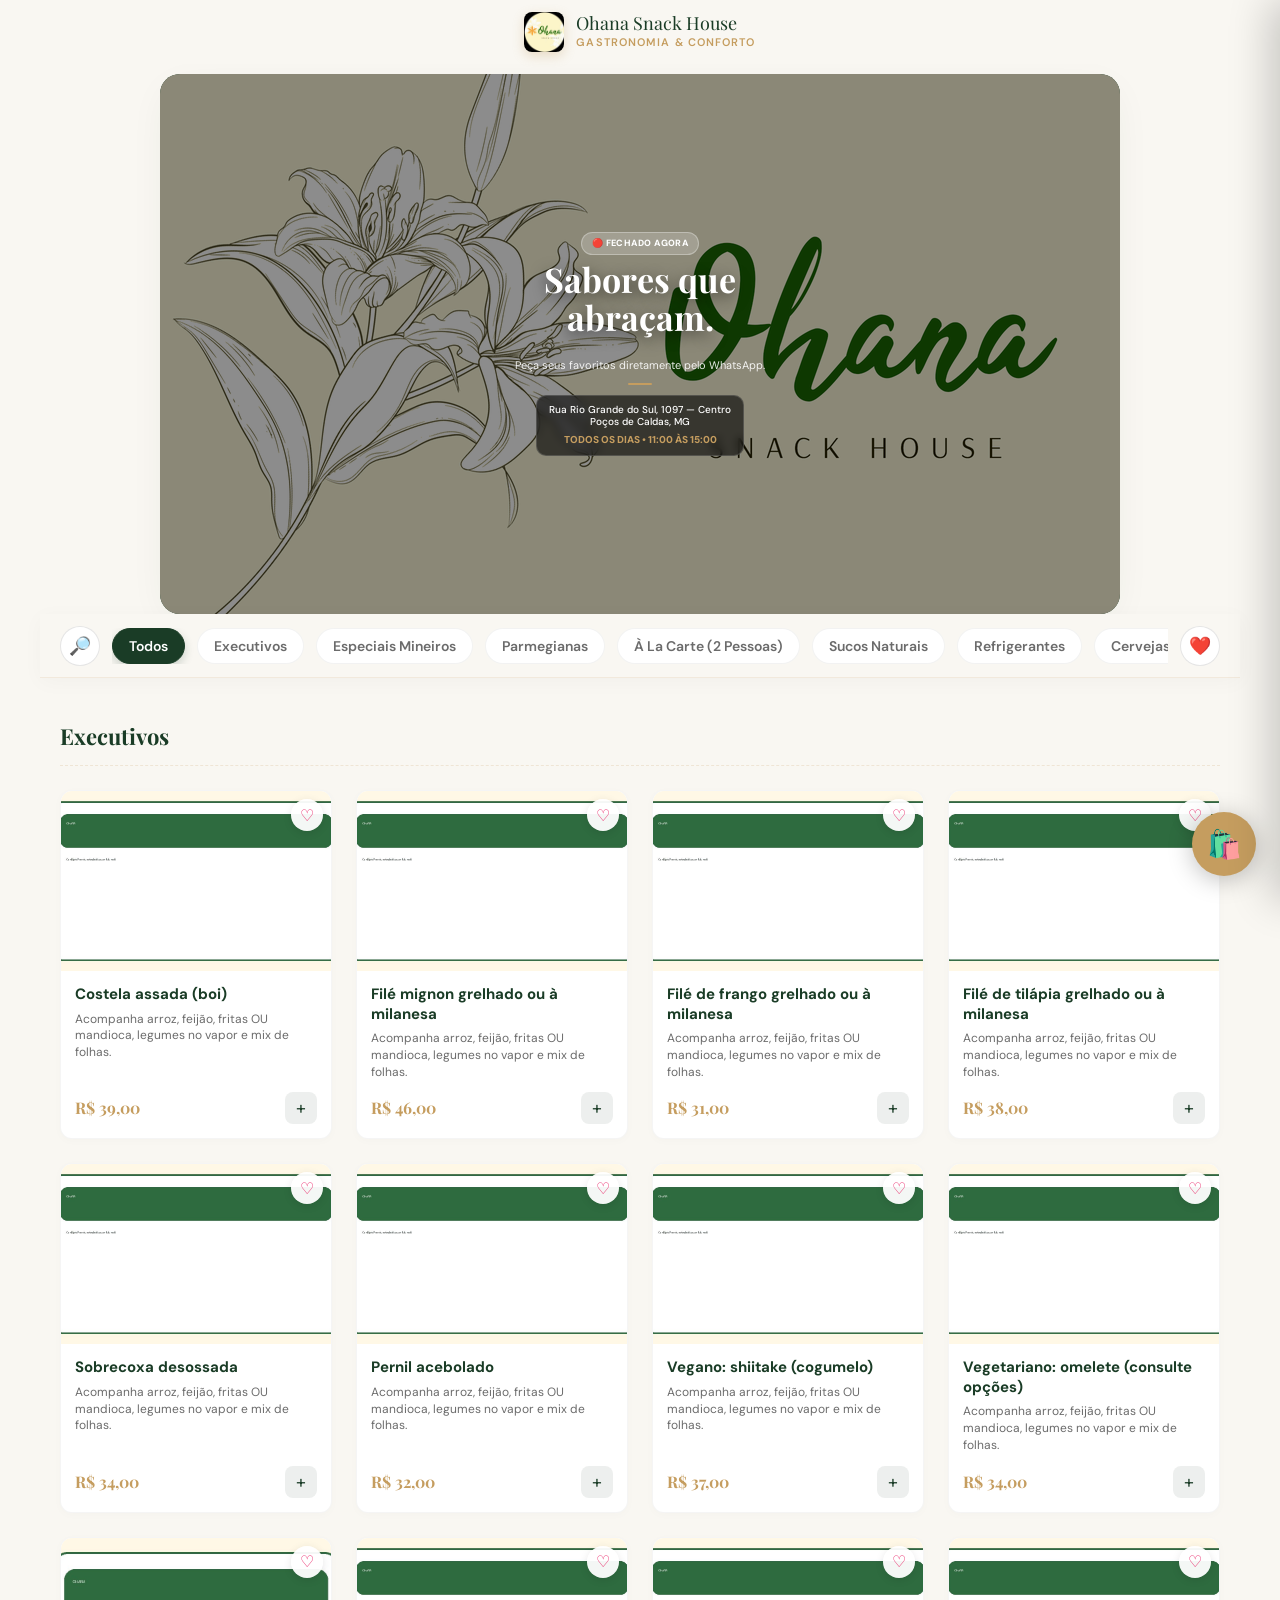
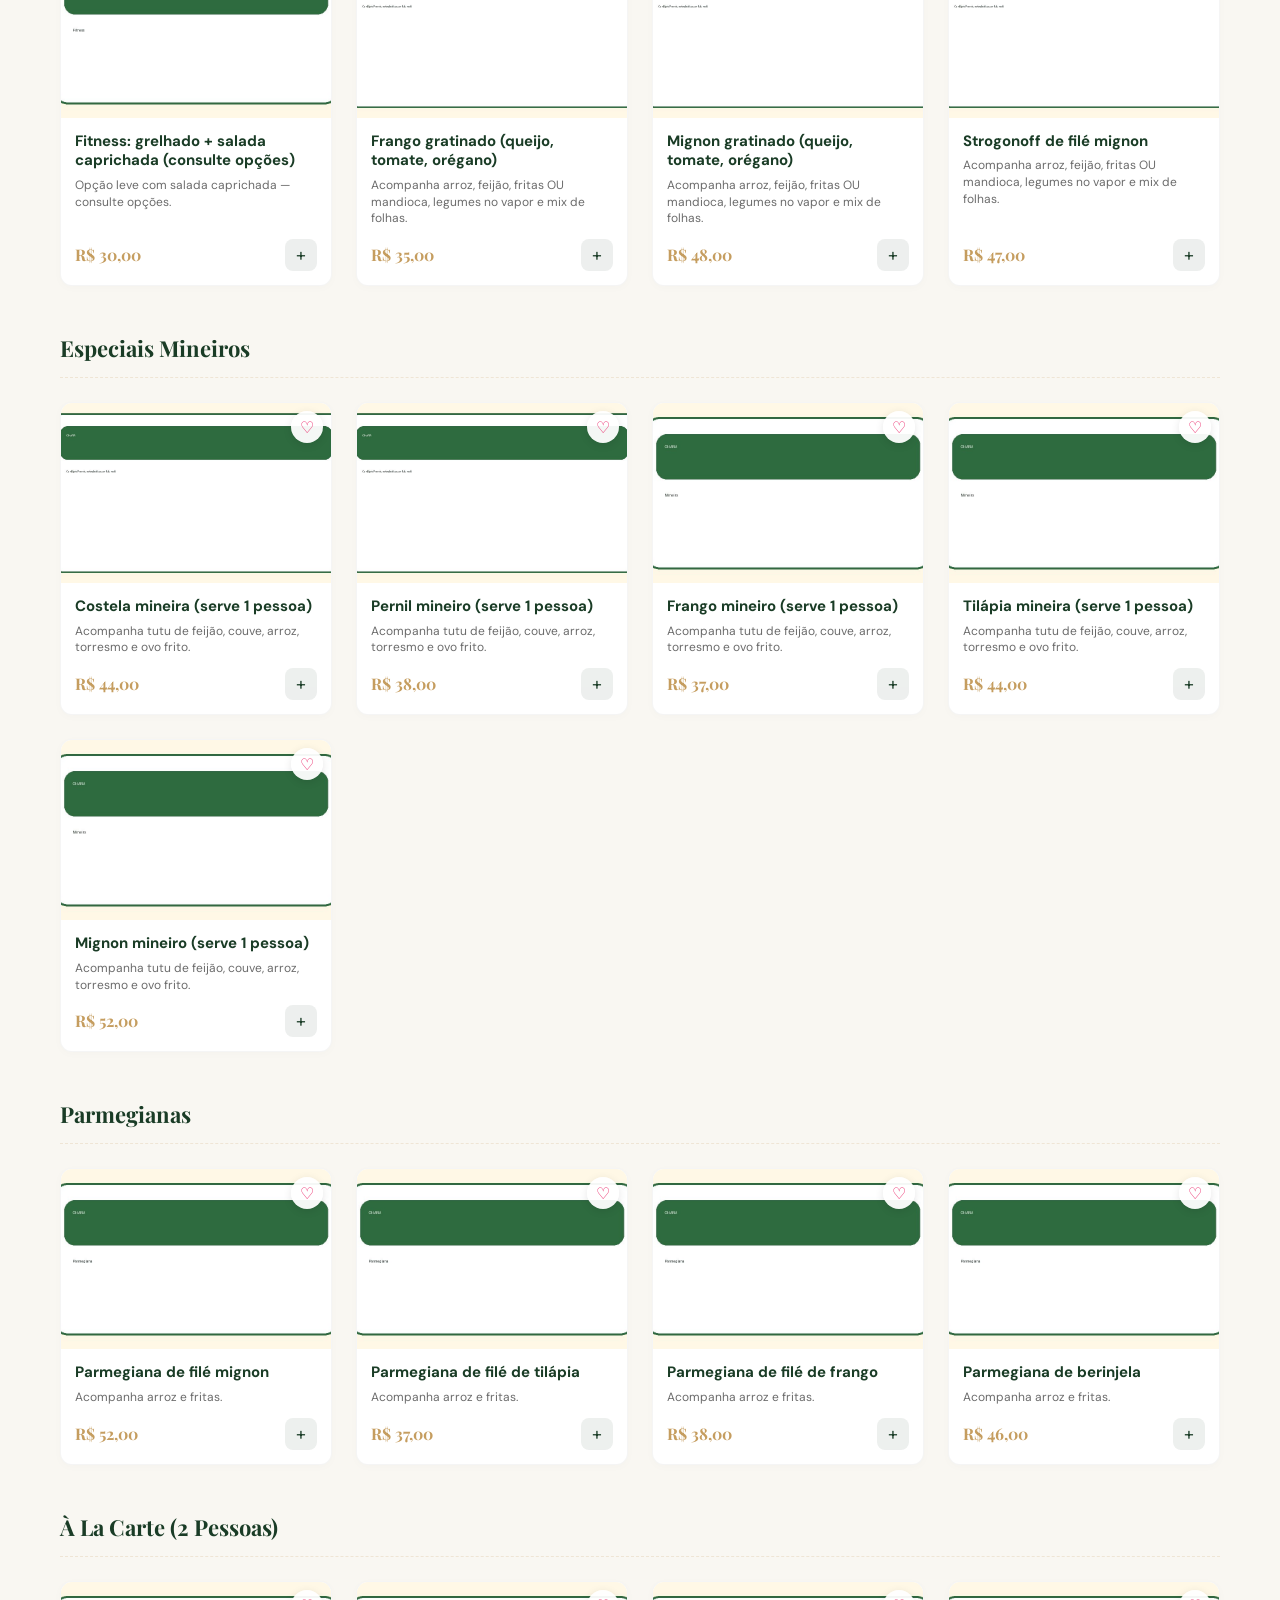
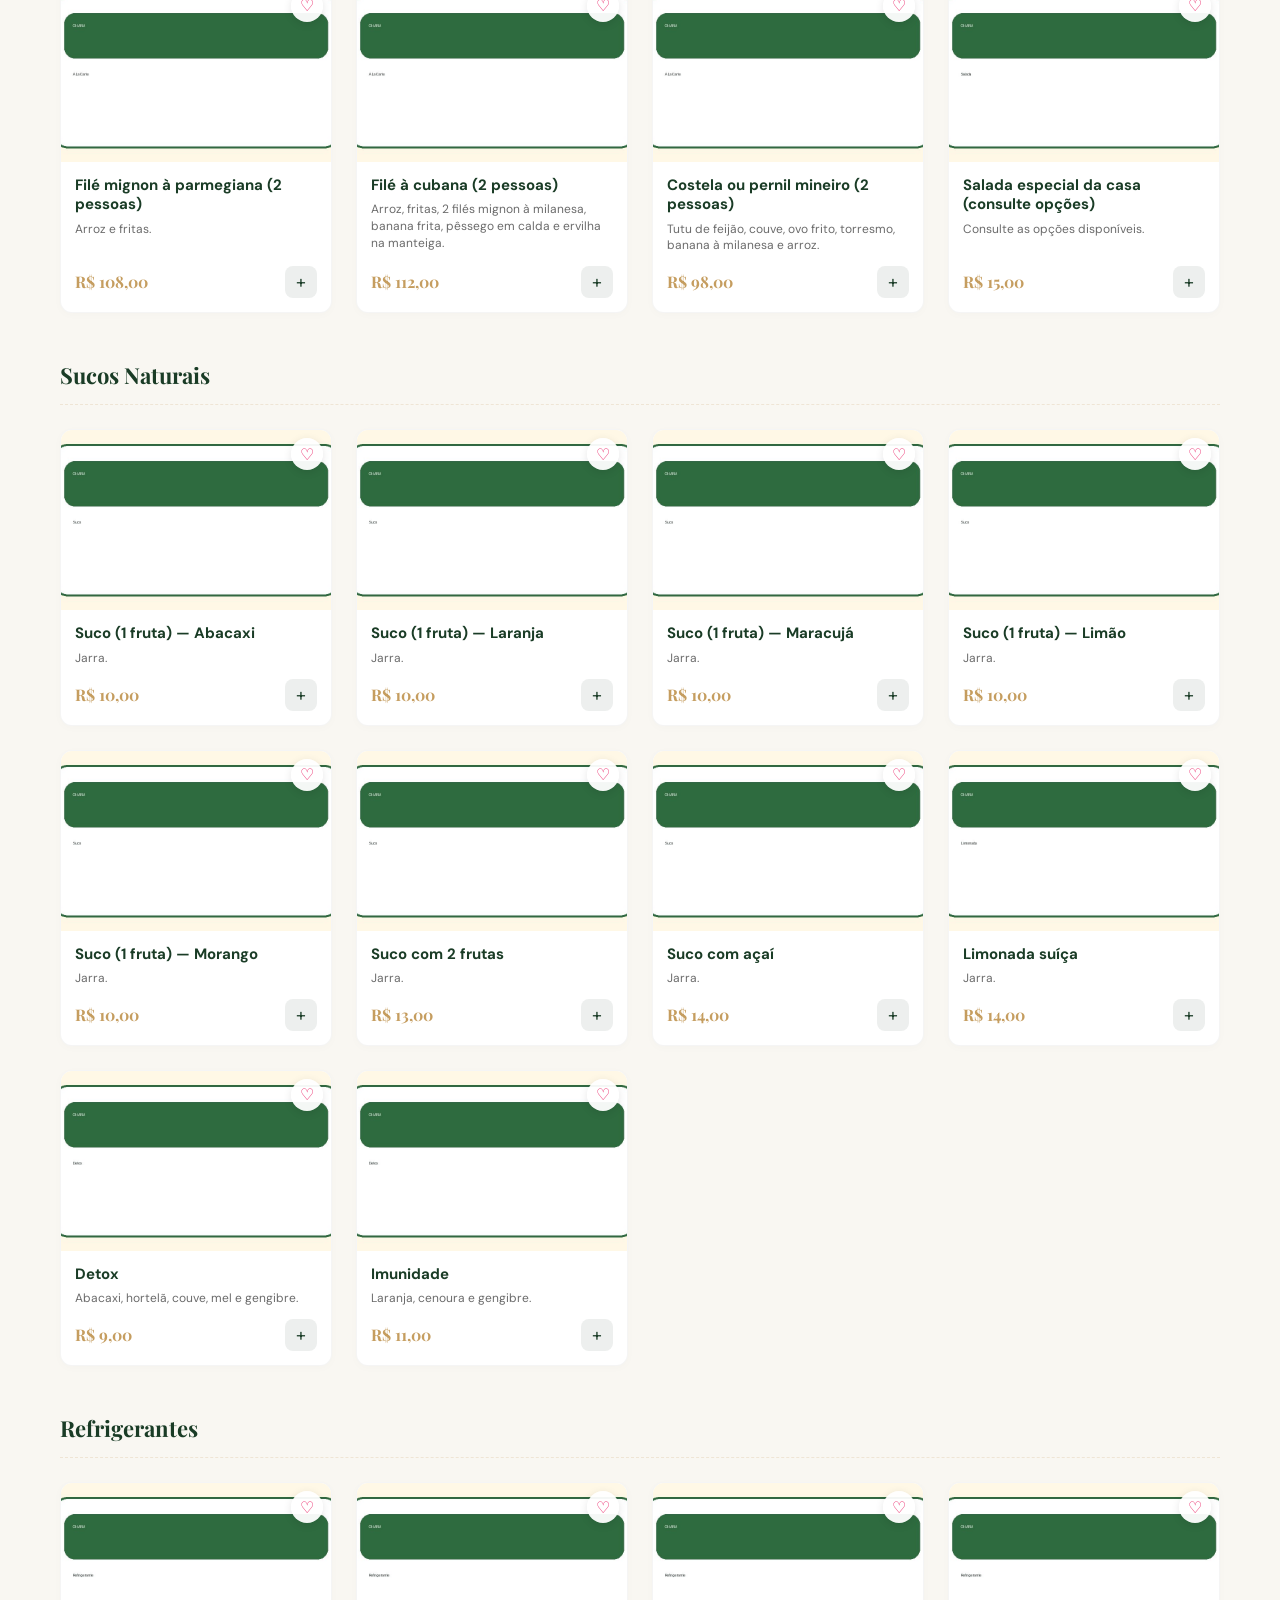
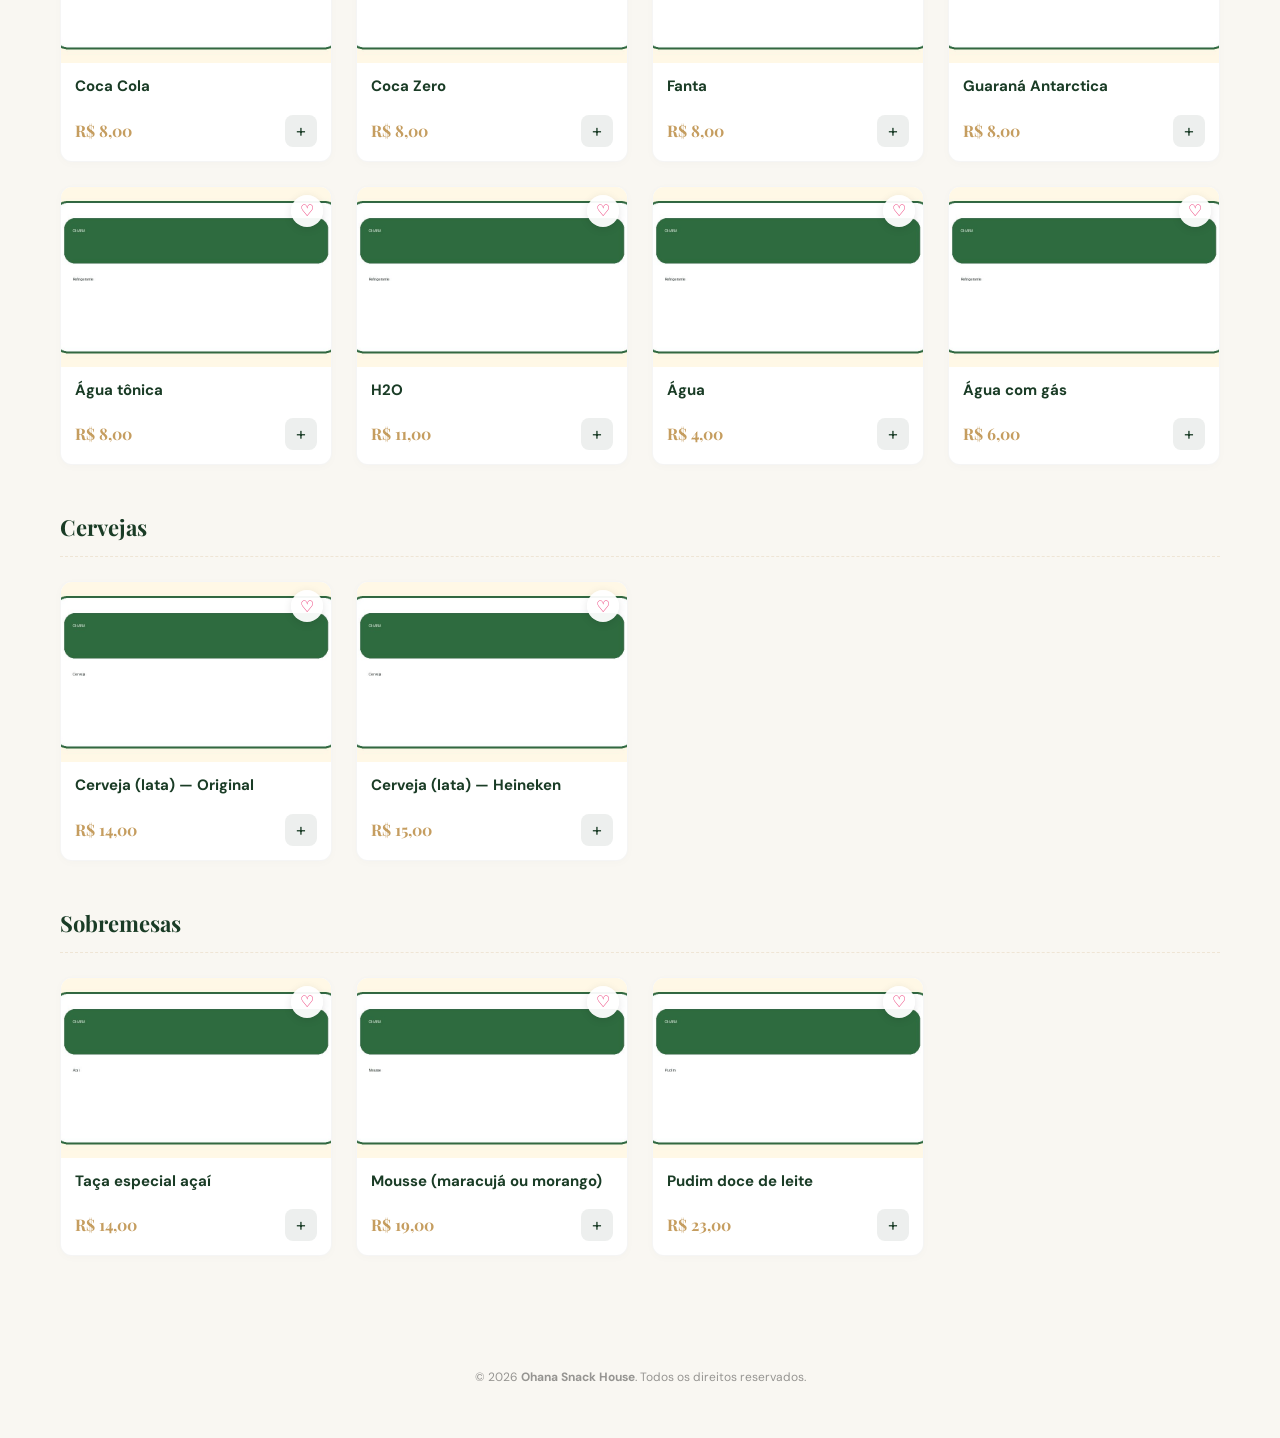
<file: index.html>
<!doctype html>
<html lang="pt-br">
<head>
  <meta charset="utf-8" />
  <meta name="viewport" content="width=device-width, initial-scale=1, maximum-scale=1" />
  <meta name="theme-color" content="#1A3C26" />
  <title>Ohana Snack House — Menu</title>

  <link rel="manifest" href="manifest.json" />
  
  <link rel="preconnect" href="https://fonts.googleapis.com">
  <link rel="preconnect" href="https://fonts.gstatic.com" crossorigin>
  <link href="https://fonts.googleapis.com/css2?family=DM+Sans:opsz,wght@400;500;700&family=Playfair+Display:ital,wght@0,600;0,800;1,600&display=swap" rel="stylesheet">
  
  <link rel="stylesheet" href="styles.css" />
</head>
<body>

  <!-- Topbar -->
  <header class="topbar" id="topbar">
    <div class="brand">
      <div class="brand__logo-wrapper">
        <img class="brand__logo" src="assets/img/logo-ohana.jpg" alt="Ohana" onerror="this.style.display='none'" />
      </div>
      <div class="brand__text">
        <div class="brand__name">Ohana Snack House</div>
        <div class="brand__sub">Gastronomia & Conforto</div>
      </div>
    </div>
  </header>

  <main class="container">
    <!-- Hero Section -->
    <section class="hero-immersive">
      <div class="hero__bg">
        <img src="assets/img/hero-ohana.png" alt="Destaque Ohana" loading="lazy" />
      </div>
      
      <div class="hero__content-overlay">
        <div class="hero__badge" id="openStatus">Aberto todos os dias • 11:00 às 15:00</div>
        
        <h1 class="hero__title">Sabores que <br>abraçam.</h1>
        <p class="hero__desc">Peça seus favoritos diretamente pelo WhatsApp.</p>
        
        <div class="hero__divider"></div>
        
        <div class="hero__address-box">
          <div class="hero__address">Rua Rio Grande do Sul, 1097 — Centro<br>Poços de Caldas, MG</div>
          <div class="hero__hours">Todos os dias • 11:00 às 15:00</div>
        </div>
      </div>
    </section>

    <!-- Barra de Categorias + Busca + Favoritos -->
    <div class="sticky-nav-container">
      <!-- Botão Lupa (Esquerda) -->
      <button class="nav-icon-btn" id="toggleSearchBtn" aria-label="Buscar">🔎</button>
      
      <!-- Input de Busca -->
      <div class="search-bar" id="searchBar">
        <input type="text" id="searchInput" placeholder="O que você procura hoje?" autocomplete="off">
        <button class="search-close" id="closeSearchBtn">✕</button>
      </div>

      <!-- Lista de Categorias (Centro) -->
      <nav class="nav-scroll" id="chips"></nav>

      <!-- Botão Favoritos (Direita) -->
      <button class="nav-icon-btn" id="toggleFavsBtn" aria-label="Ver Favoritos">❤️</button>
    </div>

    <section class="menu-grid" id="menuGrid" aria-live="polite"></section>

    <section class="empty-state" id="emptyState" hidden>
      <div class="empty__icon">🍂</div>
      <h3>Nenhum prato encontrado</h3>
      <p>Tente outro termo ou verifique seus favoritos.</p>
    </section>
  </main>

  <!-- Botão Flutuante (FAB) -->
  <button class="fab-cart" id="openCartBtn" aria-label="Abrir sacola">
    <span class="fab-cart__icon">🛍️</span>
    <span class="fab-cart__count" id="cartCount">0</span>
  </button>

  <!-- Drawer: Sacola -->
  <div class="overlay" id="overlay" hidden></div>

  <aside class="drawer" id="drawer" aria-hidden="true">
    <div class="drawer__header">
      <h2 class="drawer__title">Sua Seleção</h2>
      <button class="close-btn" id="closeCartBtn" type="button">✕</button>
    </div>

    <div class="drawer__body">
      <div class="drawer__status" id="drawerSub">0 itens</div>
      <div id="cartList" class="cart-list"></div>

      <div class="obs-section">
        <label for="obsInput">Observações do Chef</label>
        <textarea id="obsInput" rows="3" placeholder="Ponto da carne, retirar ingredientes, etc..."></textarea>
      </div>
    </div>

    <div class="drawer__footer">
      <div class="bill">
        <div class="bill__row"><span>Subtotal</span><span id="subtotal">R$ 0,00</span></div>
        <div class="bill__row bill__total"><span>Total</span><strong id="total">R$ 0,00</strong></div>
      </div>

      <button class="btn btn--gold btn--full" id="checkoutBtn" type="button">
        <span>Enviar Pedido (WhatsApp)</span>
        <span class="btn-arrow">→</span>
      </button>
      
      <button class="btn-link" id="clearCartBtn" type="button">Esvaziar sacola</button>
    </div>
  </aside>

  <footer class="footer">
    <div class="footer__content">
      <p>© <span id="year"></span> <strong>Ohana Snack House</strong>. Todos os direitos reservados.</p>
    </div>
  </footer>

  <script src="app.js"></script>
  <script>
    if ('serviceWorker' in navigator && (window.location.protocol === 'http:' || window.location.protocol === 'https:')) {
      window.addEventListener('load', () => navigator.serviceWorker.register('./sw.js').catch(e => console.log('SW ignorado em dev')));
    }
  </script>
</body>
</html>
</file>
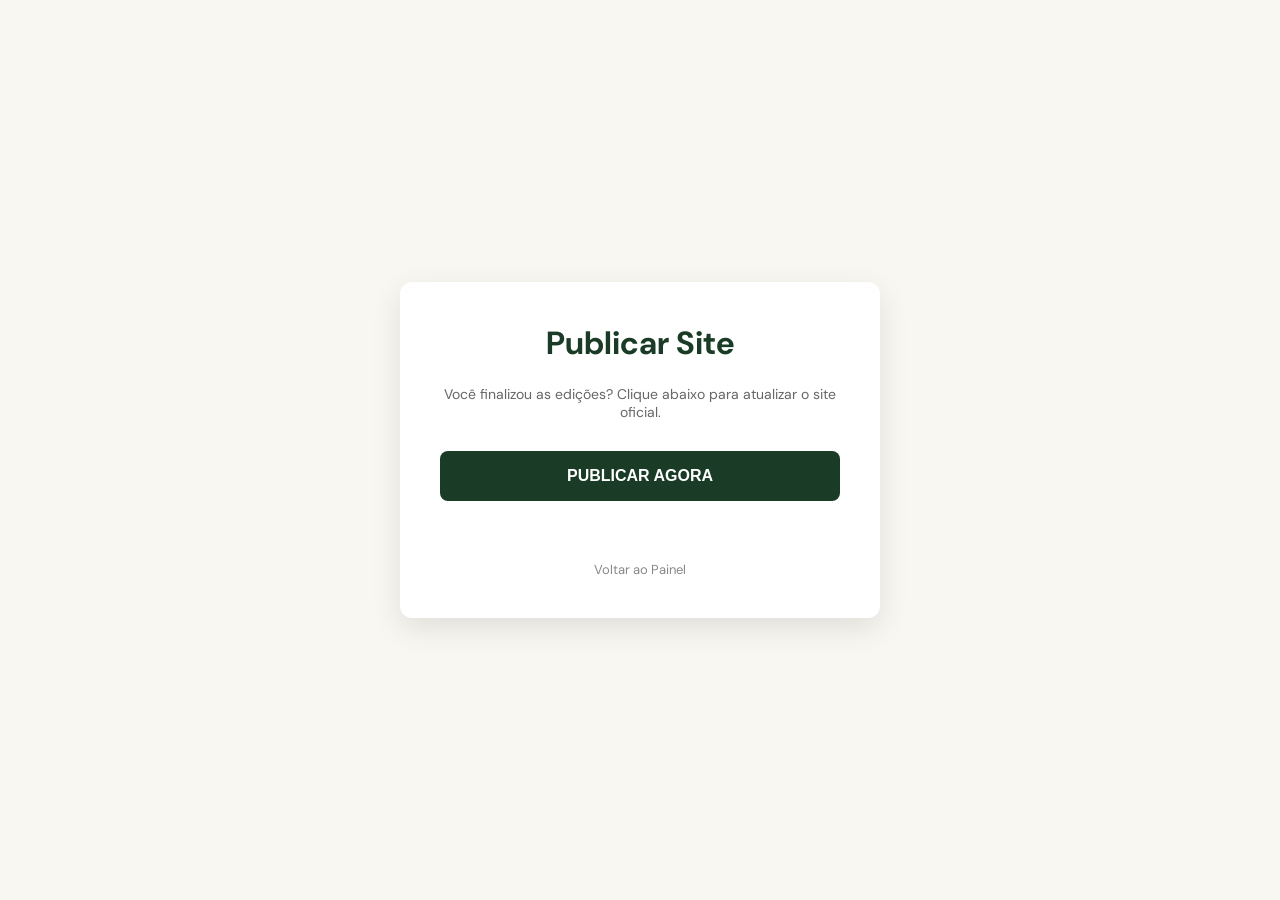
<file: admin/publish.html>
<!doctype html>
<html lang="pt-br">
<head>
  <meta charset="utf-8" />
  <meta name="viewport" content="width=device-width,initial-scale=1" />
  <title>Publicar — Ohana</title>
  <link href="https://fonts.googleapis.com/css2?family=DM+Sans:wght@400;500;700&display=swap" rel="stylesheet">
  <style>
    body { margin: 0; font-family: 'DM Sans', sans-serif; background: #F9F7F2; color: #1B1B1B; display: flex; align-items: center; justify-content: center; height: 100vh; }
    .card { background: #fff; padding: 40px; border-radius: 12px; box-shadow: 0 10px 30px rgba(0,0,0,0.1); text-align: center; max-width: 400px; width: 90%; }
    h1 { margin-top: 0; color: #1A3C26; }
    p { color: #666; font-size: 14px; margin-bottom: 30px; }
    .btn { background: #1A3C26; color: #fff; border: none; padding: 16px; border-radius: 8px; width: 100%; font-size: 16px; font-weight: bold; cursor: pointer; transition: 0.2s; }
    .btn:hover { background: #2E5239; }
    .btn:disabled { opacity: 0.7; cursor: wait; }
    .status { margin-top: 20px; font-weight: bold; min-height: 20px; }
    .status.success { color: #2e7d32; }
    .status.error { color: #d32f2f; }
    .back { display: block; margin-top: 20px; color: #888; text-decoration: none; font-size: 13px; }
    .back:hover { text-decoration: underline; }
  </style>
</head>
<body>
  <div class="card">
    <h1>Publicar Site</h1>
    <p>Você finalizou as edições? Clique abaixo para atualizar o site oficial.</p>
    <button id="btn" class="btn">PUBLICAR AGORA</button>
    <div id="status" class="status"></div>
    <a href="index.html" class="back" onclick="return checkExit()">Voltar ao Painel</a>
  </div>
  <script>
    let published = false;
    const btn = document.getElementById('btn');
    const status = document.getElementById('status');
    function checkExit() {
      if(!published && confirm("Sair sem publicar? As alterações ficarão salvas no rascunho.")) return true;
      return published;
    }
    btn.addEventListener('click', async () => {
      btn.disabled = true; btn.innerText = "Processando...";
      try {
        const res = await fetch('/.netlify/functions/publish', { method: 'POST' });
        const data = await res.json();
        if (res.ok) {
          published = true;
          status.innerText = "✅ Sucesso! Site atualizando em ~2 min.";
          status.className = 'status success';
          btn.innerText = "PUBLICADO";
        } else { throw new Error(data.error); }
      } catch (err) {
        status.innerText = "❌ Erro: " + err.message;
        status.className = 'status error';
        btn.disabled = false; btn.innerText = "TENTAR NOVAMENTE";
      }
    });
  </script>
</body>
</html>
</file>
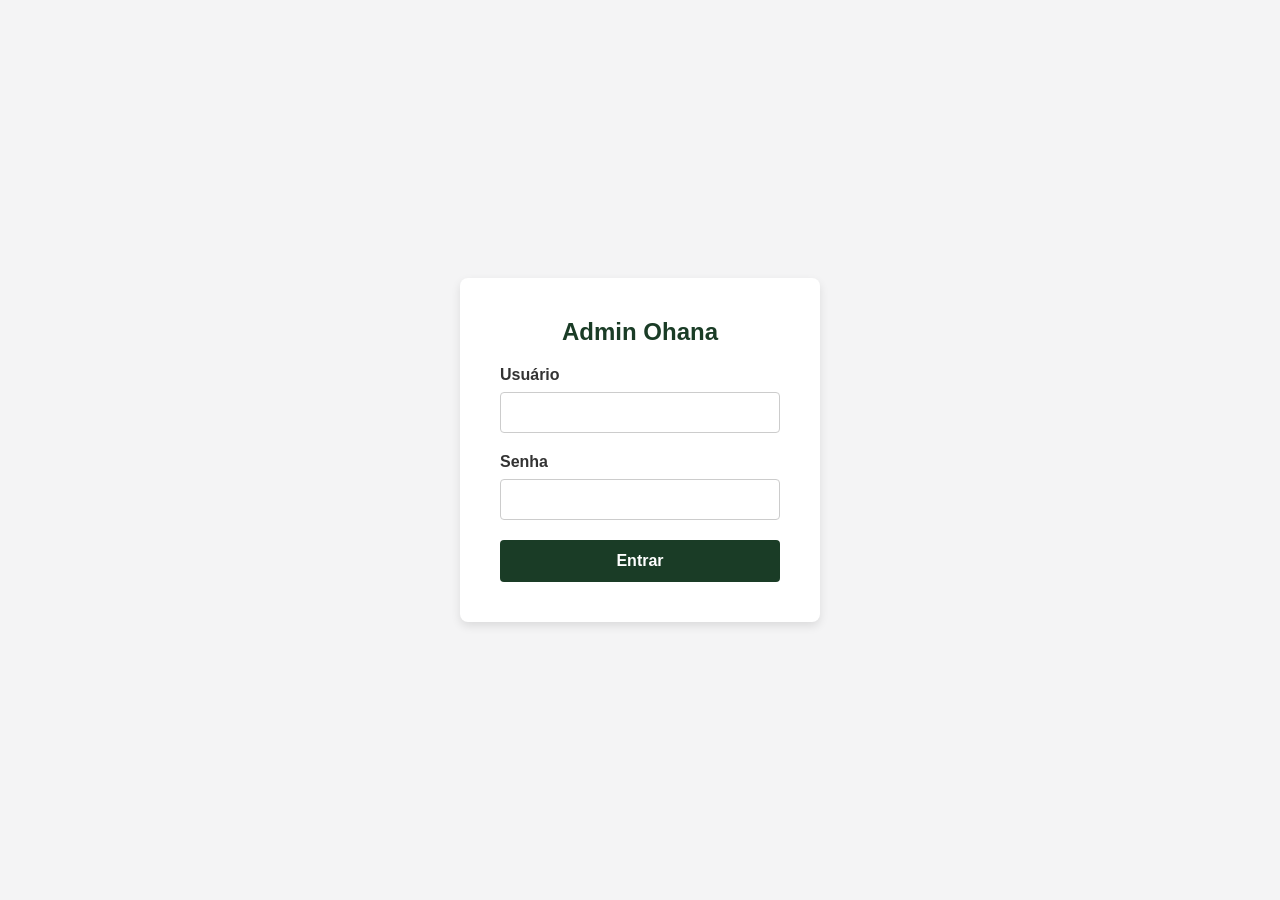
<file: ohana-cardadmin/admin/login.html>
<!DOCTYPE html>
<html lang="pt-br">
<head>
  <meta charset="UTF-8">
  <meta name="viewport" content="width=device-width, initial-scale=1.0">
  <title>Login — Admin Ohana</title>
  <style>
    body {
      font-family: -apple-system, BlinkMacSystemFont, "Segoe UI", Roboto, Helvetica, Arial, sans-serif;
      background-color: #f4f4f5;
      display: flex;
      justify-content: center;
      align-items: center;
      height: 100vh;
      margin: 0;
    }
    .login-container {
      background-color: white;
      padding: 40px;
      border-radius: 8px;
      box-shadow: 0 4px 10px rgba(0,0,0,0.1);
      width: 100%;
      max-width: 360px;
      box-sizing: border-box;
    }
    h1 {
      font-size: 24px;
      margin-top: 0;
      margin-bottom: 20px;
      text-align: center;
      color: #1A3C26;
    }
    .form-group {
      margin-bottom: 20px;
    }
    label {
      display: block;
      margin-bottom: 8px;
      font-weight: 600;
      color: #333;
    }
    input {
      width: 100%;
      padding: 12px;
      border: 1px solid #ccc;
      border-radius: 4px;
      box-sizing: border-box;
    }
    button {
      width: 100%;
      padding: 12px;
      background-color: #1A3C26;
      color: white;
      border: none;
      border-radius: 4px;
      font-size: 16px;
      font-weight: bold;
      cursor: pointer;
      transition: background-color 0.2s;
    }
    button:hover {
      background-color: #2E5239;
    }
    .error-message {
      background-color: #ffebee;
      color: #c62828;
      padding: 12px;
      border-radius: 4px;
      text-align: center;
      display: none;
      margin-top: 20px;
    }
  </style>
</head>
<body>
  <div class="login-container">
    <h1>Admin Ohana</h1>
    <form id="login-form">
      <div class="form-group">
        <label for="username">Usuário</label>
        <input type="text" id="username" name="username" required>
      </div>
      <div class="form-group">
        <label for="password">Senha</label>
        <input type="password" id="password" name="password" required>
      </div>
      <button type="submit">Entrar</button>
    </form>
    <div id="error-message" class="error-message">
      Usuário ou senha inválidos.
    </div>
  </div>

  <script src="login.js"></script>
</body>
</html>
</file>
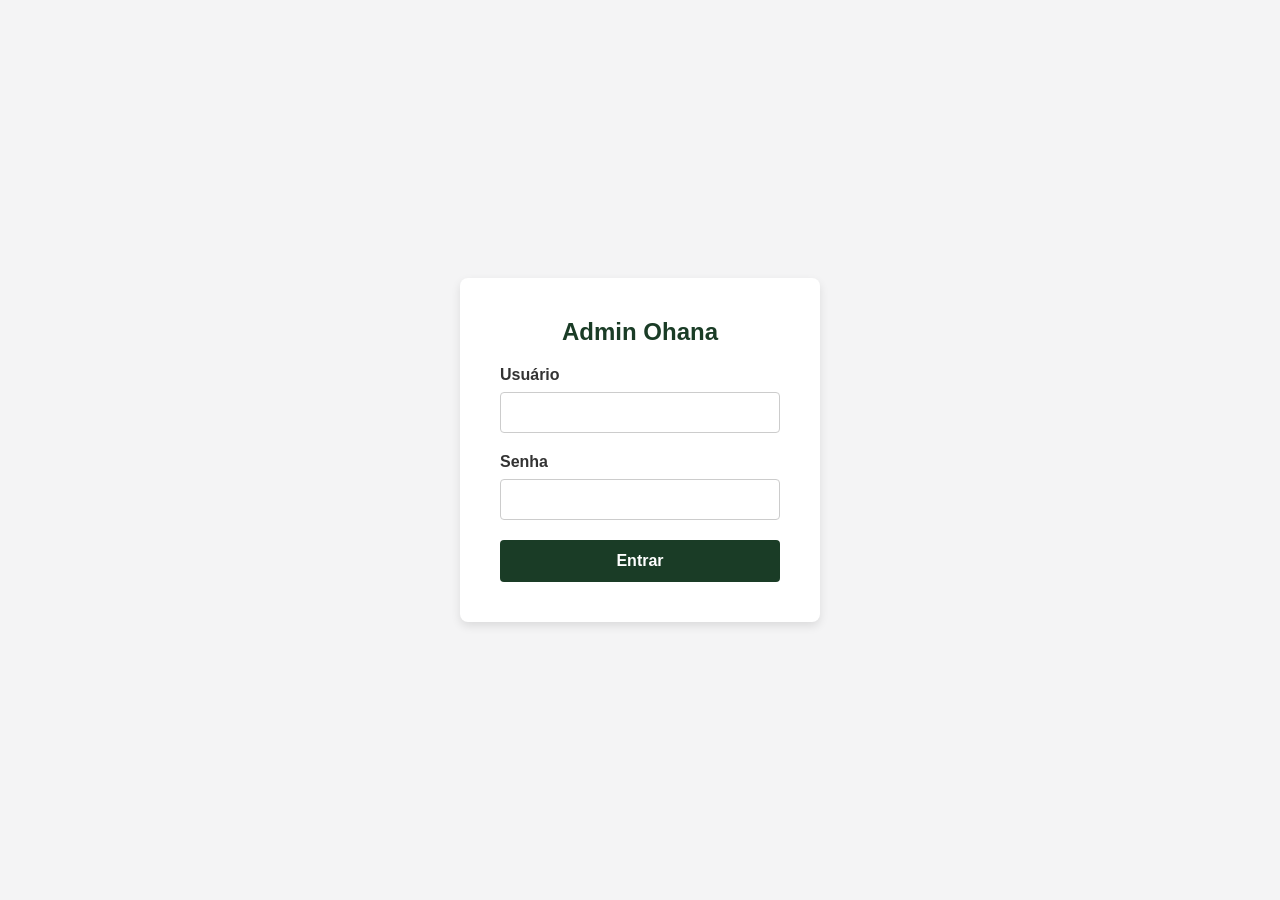
<file: ohana-cardadmin/admin/panel.html>
<!DOCTYPE html>
<html lang="pt-br">
<head>
  <script src="auth.js"></script>
  <meta charset="UTF-8">
  <meta name="viewport" content="width=device-width, initial-scale=1.0">
  <title>Painel de Controle — Ohana</title>
  <link rel="manifest" href="manifest.json">
  <style>
    :root {
      --primary-color: #1A3C26;
      --primary-hover: #2E5239;
      --danger-color: #c82333;
      --light-gray: #f4f4f5;
      --gray: #e2e2e2;
      --dark-gray: #555;
      --card-shadow: 0 4px 12px rgba(0,0,0,0.08);
    }
    body {
      font-family: -apple-system, BlinkMacSystemFont, "Segoe UI", Roboto, Helvetica, Arial, sans-serif;
      background-color: var(--light-gray);
      margin: 0;
      padding: 0;
    }
    .header {
      background-color: white;
      padding: 1rem 2rem;
      display: flex;
      justify-content: space-between;
      align-items: center;
      box-shadow: var(--card-shadow);
      position: sticky;
      top: 0;
      z-index: 100;
    }
    .header h1 {
      margin: 0;
      font-size: 1.5rem;
      color: var(--primary-color);
    }
    .header .actions button {
      margin-left: 1rem;
    }
    .btn {
      padding: 0.75rem 1.5rem;
      border: none;
      border-radius: 6px;
      font-size: 1rem;
      font-weight: bold;
      cursor: pointer;
      transition: all 0.2s;
    }
    .btn-primary {
      background-color: var(--primary-color);
      color: white;
    }
    .btn-primary:hover {
      background-color: var(--primary-hover);
    }
    .main-container {
      padding: 2rem;
    }
    .menu-grid {
      display: grid;
      grid-template-columns: repeat(auto-fill, minmax(280px, 1fr));
      gap: 1.5rem;
    }
    .menu-card {
      background-color: white;
      border-radius: 8px;
      box-shadow: var(--card-shadow);
      overflow: hidden;
      display: flex;
      flex-direction: column;
    }
    .menu-card img {
      width: 100%;
      height: 180px;
      object-fit: cover;
    }
    .menu-card-content {
      padding: 1rem;
    }
    .menu-card-content h3 {
      margin: 0 0 0.5rem;
    }
    .menu-card-content p {
      margin: 0 0 1rem;
      color: var(--dark-gray);
    }
    .menu-card-actions {
      margin-top: auto;
      padding: 1rem;
      border-top: 1px solid var(--gray);
      display: flex;
      gap: 0.5rem;
    }
    #loading { text-align: center; padding: 4rem; font-size: 1.2rem; color: var(--dark-gray); }

    /* Modal Styles */
    .modal {
      display: none;
      position: fixed;
      z-index: 1000;
      left: 0;
      top: 0;
      width: 100%;
      height: 100%;
      overflow: auto;
      background-color: rgba(0,0,0,0.5);
      align-items: center;
      justify-content: center;
    }
    .modal-content {
      background-color: #fefefe;
      margin: auto;
      padding: 30px;
      border-radius: 8px;
      width: 90%;
      max-width: 500px;
      position: relative;
    }
    .close-btn {
      color: #aaa;
      position: absolute;
      top: 15px;
      right: 20px;
      font-size: 28px;
      font-weight: bold;
      cursor: pointer;
    }
    .form-group { margin-bottom: 1rem; }
    .form-group label { display: block; margin-bottom: 0.5rem; font-weight: 600; }
    .form-group input, .form-group select, .form-group textarea {
      width: 100%;
      padding: 0.75rem;
      border: 1px solid var(--gray);
      border-radius: 4px;
      box-sizing: border-box;
    }
    .form-group textarea { min-height: 80px; }
    .form-group .checkbox-wrapper { display: flex; align-items: center; gap: 0.5rem; }
  </style>
</head>
<body>

  <header class="header">
    <h1>Painel do Cardápio</h1>
    <div class="actions">
      <button id="newItemBtn" class="btn btn-primary">Novo Item</button>
      <button id="saveChangesBtn" class="btn btn-primary">Salvar Alterações</button>
    </div>
  </header>

  <main class="main-container">
    <div id="loading">Carregando cardápio...</div>
    <div id="menuGrid" class="menu-grid"></div>
  </main>

  <!-- Edit/Add Modal -->
  <div id="itemModal" class="modal">
    <div class="modal-content">
      <span class="close-btn">&times;</span>
      <h2 id="modalTitle">Editar Item</h2>
      <form id="itemForm">
        <input type="hidden" id="modalItemId">
        <div class="form-group">
          <label for="name">Nome do Prato</label>
          <input type="text" id="name" required>
        </div>
        <div class="form-group">
          <label for="desc">Descrição</label>
          <textarea id="desc"></textarea>
        </div>
        <div class="form-group">
          <label for="price">Preço</label>
          <input type="number" id="price" step="0.01" required>
        </div>
        <div class="form-group">
          <label for="cat">Categoria</label>
          <select id="cat">
            <option value="executivos">Executivos</option>
            <option value="mineira">Mineira</option>
            <option value="parmegiana">Parmegiana</option>
            <option value="alacarte">A la Carte</option>
            <option value="sucos">Sucos</option>
            <option value="refri">Refrigerantes</option>
            <option value="cervejas">Cervejas</option>
            <option value="sobremesas">Sobremesas</option>
          </select>
        </div>
        <div class="form-group">
          <label for="img">Imagem</label>
          <input type="file" id="img" accept="image/*">
          <small>Envie uma nova imagem para alterá-la.</small>
          <img id="img-preview" src="" style="max-width: 100px; margin-top: 10px; border-radius: 4px; display: none;">
        </div>
        <div class="form-group">
          <div class="checkbox-wrapper">
             <input type="checkbox" id="active">
             <label for="active">Ativo no cardápio?</label>
          </div>
        </div>
        <button type="submit" class="btn btn-primary">Salvar</button>
      </form>
    </div>
  </div>


  <!-- PWA Install Popup -->
  <div id="pwa-overlay" style="display: none; position: fixed; top: 0; left: 0; width: 100%; height: 100%; background-color: rgba(0,0,0,0.6); z-index: 1999;"></div>
  <div id="pwa-install-popup" style="display: none;">
    <style>
      #pwa-install-popup {
        position: fixed;
        top: 50%;
        left: 50%;
        transform: translate(-50%, -50%);
        width: 90%;
        max-width: 380px;
        background-color: white;
        color: #333;
        padding: 2rem;
        border-radius: 12px;
        box-shadow: 0 8px 30px rgba(0,0,0,0.25);
        z-index: 2000;
        text-align: center;
        animation: fade-in 0.3s ease-out;
      }
      @keyframes fade-in {
        from { transform: translate(-50%, -40%); opacity: 0; }
        to { transform: translate(-50%, -50%); opacity: 1; }
      }
      #pwa-install-popup h3 {
        margin: 0 0 0.5rem;
        font-size: 1.5rem;
        color: var(--primary-color);
      }
      #pwa-install-popup p {
        margin: 0 0 1.5rem;
        font-size: 1.1rem;
        line-height: 1.5;
      }
      .pwa-buttons {
        display: flex;
        gap: 1rem;
      }
      .pwa-buttons button {
        flex: 1;
        padding: 0.8rem;
        border: none;
        border-radius: 8px;
        font-weight: bold;
        font-size: 1rem;
        cursor: pointer;
      }
      #pwa-install-btn {
        background-color: var(--primary-color);
        color: white;
      }
      #pwa-later-btn {
        background-color: var(--gray);
        color: var(--dark-gray);
      }
    </style>
    <h3>Instalar Painel Admin</h3>
    <p>Instale o painel de administração em seu dispositivo para acesso rápido e fácil.</p>
    <div class="pwa-buttons">
      <button id="pwa-later-btn">Depois</button>
      <button id="pwa-install-btn">Instalar</button>
    </div>
  </div>

  <script src="panel.js"></script>
  <script>
    if ('serviceWorker' in navigator) {
      window.addEventListener('load', () => {
        navigator.serviceWorker.register('/admin/sw.js').then(registration => {
          console.log('Admin ServiceWorker registration successful with scope: ', registration.scope);
        }, err => {
          console.log('Admin ServiceWorker registration failed: ', err);
        });
      });
    }
  </script>

</body>
</html>
</file>
<file: styles.css>
:root {
  /* CORES */
  --primary: #1A3C26; 
  --primary-light: #2E5239;
  --gold: #C59D5F;   
  --gold-hover: #D4AF37;
  --cream: #F9F7F2;  
  --white: #FFFFFF;
  
  --text-main: #1B1B1B;
  --text-muted: #6B6B6B;
  --border: rgba(197, 157, 95, 0.25);
  
  --shadow-soft: 0 10px 40px -10px rgba(26, 60, 38, 0.08);
  --shadow-fab: 0 4px 25px rgba(0,0,0,0.25);
  
  --font-heading: 'Playfair Display', serif;
  --font-body: 'DM Sans', sans-serif;
  
  --radius: 12px;
  --nav-height: 64px;
}

/* --- RESET & BASE --- */
* { box-sizing: border-box; -webkit-tap-highlight-color: transparent; }
html, body { height: 100%; }

body {
  margin: 0;
  background-color: var(--cream);
  color: var(--text-main);
  font-family: var(--font-body);
  line-height: 1.5;
  padding-bottom: 100px;
}

h1, h2, h3, h4 { margin: 0; font-family: var(--font-heading); font-weight: 700; color: var(--primary); }
button { font-family: var(--font-body); border: none; background: none; cursor: pointer; padding: 0; }

/* --- TOPBAR --- */
.topbar {
  background: var(--cream);
  padding: 12px 20px;
  display: flex; justify-content: center;
  position: relative;
  z-index: 50;
}
.brand { display: flex; align-items: center; gap: 12px; }
.brand__logo-wrapper {
  width: 40px; height: 40px;
  border-radius: 8px; overflow: hidden;
  box-shadow: 0 4px 12px rgba(197, 157, 95, 0.3);
}
.brand__logo { width: 100%; height: 100%; object-fit: cover; }
.brand__name { font-family: var(--font-heading); font-size: 18px; color: var(--primary); line-height: 1; }
.brand__sub { font-size: 11px; text-transform: uppercase; letter-spacing: 0.1em; color: var(--gold); margin-top: 2px; font-weight: 600; }

/* --- HERO IMERSIVO --- */
.container { max-width: 1200px; margin: 0 auto; padding: 0 20px 60px; }

.hero-immersive {
  position: relative;
  width: 100%;
  max-width: 960px;
  margin: 10px auto 0;
  border-radius: 20px;
  overflow: hidden;
  box-shadow: var(--shadow-soft);
  background-color: var(--primary);
  height: auto;
  min-height: 220px; 
}

.hero__bg { 
  position: relative; 
  width: 100%;
  height: auto;
  z-index: 0;
}

.hero__bg img {
  width: 100%;
  height: auto; 
  display: block;
  filter: brightness(0.55); 
}

.hero__content-overlay {
  position: absolute;
  inset: 0;
  z-index: 2;
  padding: 16px;
  display: flex; flex-direction: column; align-items: center; justify-content: center;
  width: 100%;
  height: 100%;
}

.hero__badge {
  font-size: 9px; text-transform: uppercase; letter-spacing: 0.05em; font-weight: 800;
  padding: 4px 10px; border-radius: 100px;
  background: rgba(255, 255, 255, 0.2); color: #fff;
  backdrop-filter: blur(4px); border: 1px solid rgba(255,255,255,0.3);
  margin-bottom: 6px;
}

.hero__title {
  font-size: 22px; 
  line-height: 1.1; margin-bottom: 4px;
  color: #fff; text-shadow: 0 4px 15px rgba(0,0,0,0.6);
  text-align: center;
}
@media (min-width: 600px) { .hero__title { font-size: 34px; margin-bottom: 10px; } }

.hero__desc {
  font-size: 11px; margin-bottom: 10px; max-width: 260px;
  color: rgba(255,255,255,0.9);
  text-align: center;
  display: none; 
}
@media (min-width: 400px) { .hero__desc { display: block; } }

.hero__divider { width: 24px; height: 2px; background: var(--gold); margin-bottom: 10px; border-radius: 2px; }

.hero__address-box {
  background: rgba(0, 0, 0, 0.6);
  backdrop-filter: blur(4px);
  padding: 8px 12px;
  border-radius: 10px;
  border: 1px solid rgba(255,255,255,0.15);
  display: flex; flex-direction: column; gap: 2px;
  text-align: center;
}

.hero__address { font-size: 10px; color: #fff; line-height: 1.2; font-weight: 500; }
.hero__hours { font-size: 10px; color: var(--gold); font-weight: 800; text-transform: uppercase; margin-top: 2px; }


/* --- STICKY NAV, SEARCH & FAVS --- */
.sticky-nav-container {
  position: sticky; top: 0; z-index: 90;
  margin: 0 -20px; padding: 12px 20px;
  background: rgba(249, 247, 242, 0.98);
  backdrop-filter: blur(12px);
  border-bottom: 1px solid rgba(197, 157, 95, 0.15);
  box-shadow: 0 4px 20px rgba(0,0,0,0.03);
  display: flex; align-items: center; gap: 12px;
  height: var(--nav-height);
}

.nav-icon-btn {
  width: 40px; height: 40px;
  border-radius: 50%;
  background: #fff; border: 1px solid rgba(0,0,0,0.1);
  display: flex; align-items: center; justify-content: center;
  font-size: 18px; color: var(--primary);
  flex-shrink: 0; transition: all 0.2s;
}
.nav-icon-btn:active { transform: scale(0.95); }
.nav-icon-btn.active { background: var(--primary); color: #fff; border-color: var(--primary); }

.search-bar { display: none; flex: 1; align-items: center; gap: 8px; }
.search-bar input {
  width: 100%; padding: 8px 12px;
  border-radius: 20px; border: 1px solid var(--gold);
  font-family: var(--font-body); outline: none; background: #fff;
}
.search-close { width: 30px; height: 30px; display: flex; align-items: center; justify-content: center; font-size: 14px; color: var(--text-muted); }

.nav-scroll { display: flex; gap: 12px; overflow-x: auto; scrollbar-width: none; flex: 1; align-items: center; }
.nav-scroll::-webkit-scrollbar { display: none; }
.nav-scroll.hidden { display: none; }
.search-bar.visible { display: flex; animation: fadeIn 0.2s; }

.chip {
  flex-shrink: 0; font-size: 14px; white-space: nowrap;
  color: var(--text-muted); font-weight: 600;
  padding: 8px 16px; border-radius: 100px;
  background: #fff; border: 1px solid rgba(0,0,0,0.05);
  transition: all 0.3s;
}
.chip:hover { color: var(--primary); border-color: var(--border); }
.chip[aria-pressed="true"] {
  background: var(--primary); color: #fff;
  border-color: var(--primary); box-shadow: 0 4px 10px rgba(26,60,38,0.2);
}

/* --- GRID & CARDS --- */
.menu-grid { display: grid; grid-template-columns: repeat(auto-fill, minmax(160px, 1fr)); gap: 16px; margin-top: 20px; }
@media (min-width: 600px) { .menu-grid { grid-template-columns: repeat(auto-fill, minmax(260px, 1fr)); gap: 24px; } }

.sectionTitle {
  font-family: var(--font-heading); font-size: 22px; color: var(--primary);
  grid-column: 1 / -1;
  position: sticky; top: var(--nav-height); z-index: 80;
  background: var(--cream); padding: 12px 0; margin: 10px 0 0;
  border-bottom: 1px dashed rgba(197, 157, 95, 0.2);
}

.card {
  background: #fff; border-radius: var(--radius);
  overflow: hidden; border: 1px solid rgba(0,0,0,0.04);
  box-shadow: 0 2px 10px rgba(0,0,0,0.02);
  display: flex; flex-direction: column;
}
.card:hover { transform: translateY(-4px); box-shadow: 0 20px 50px -10px rgba(26,60,38,0.15); }

.card__media { height: 140px; position: relative; overflow: hidden; }
@media(min-width: 600px) { .card__media { height: 180px; } }
.card__media img { width: 100%; height: 100%; object-fit: cover; transition: transform 0.5s; }
.card:hover .card__media img { transform: scale(1.05); }

.card__fav {
  position: absolute; top: 8px; right: 8px;
  width: 32px; height: 32px; border-radius: 50%;
  background: rgba(255,255,255,0.95);
  display: flex; align-items: center; justify-content: center;
  font-size: 16px; box-shadow: 0 2px 8px rgba(0,0,0,0.1); color: #e91e63;
  cursor: pointer; transition: transform 0.2s;
}
.card__fav:active { transform: scale(0.9); }

.card__body { padding: 14px; flex: 1; display: flex; flex-direction: column; }
.card__title { font-size: 15px; font-weight: 700; color: var(--primary); margin-bottom: 6px; line-height: 1.3; }
.card__desc { font-size: 12px; color: var(--text-muted); line-height: 1.4; margin-bottom: 12px; display: -webkit-box; -webkit-line-clamp: 3; -webkit-box-orient: vertical; overflow: hidden; }
.card__footer { display: flex; align-items: center; justify-content: space-between; margin-top: auto; }
.price { font-family: var(--font-heading); font-size: 16px; font-weight: 700; color: var(--gold); }
.btn--add {
  background: rgba(26,60,38,0.08); color: var(--primary);
  width: 32px; height: 32px; border-radius: 8px;
  font-size: 18px; display: flex; align-items: center; justify-content: center;
  transition: background 0.2s, color 0.2s;
}
.btn--add:hover { background: var(--primary); color: #fff; }

/* --- EMPTY STATE --- */
.empty-state { text-align: center; padding: 60px 20px; color: var(--text-muted); }
.empty__icon { font-size: 48px; margin-bottom: 16px; opacity: 0.5; }
.empty-state h3 { font-size: 18px; margin-bottom: 8px; color: var(--primary); }
.empty-state p { font-size: 14px; }

/* --- FAB REDONDO --- */
.fab-cart {
  position: fixed; bottom: 24px; right: 24px; z-index: 100;
  width: 64px; height: 64px; border-radius: 50%;
  background: var(--gold); color: #fff;
  display: flex; align-items: center; justify-content: center;
  box-shadow: var(--shadow-fab);
  transition: transform 0.2s; animation: slideUp 0.5s cubic-bezier(0.16, 1, 0.3, 1);
  cursor: pointer;
}
.fab-cart:hover { transform: scale(1.05); }
.fab-cart:active { transform: scale(0.95); }
.fab-cart__icon { font-size: 28px; }
.fab-cart__count {
  position: absolute; top: 0; right: 0;
  background: #d32f2f; color: #fff;
  font-size: 12px; font-weight: 800;
  width: 24px; height: 24px; border-radius: 50%;
  display: flex; align-items: center; justify-content: center;
  border: 2px solid #fff; transform: translate(10%, -10%);
}

/* --- DRAWER --- */
.overlay { position: fixed; inset: 0; background: rgba(0,0,0,0.6); backdrop-filter: blur(4px); z-index: 105; animation: fadeIn 0.3s forwards; }
.drawer {
  position: fixed; top: 0; right: 0; bottom: 0; width: 100%; max-width: 400px;
  background: var(--cream); z-index: 110;
  box-shadow: -10px 0 40px rgba(0,0,0,0.2);
  transform: translateX(100%); transition: transform 0.3s cubic-bezier(0.16, 1, 0.3, 1);
  display: flex; flex-direction: column;
}
.drawer.is-open { transform: translateX(0); }
.drawer__header { padding: 20px; border-bottom: 1px solid rgba(0,0,0,0.05); display: flex; justify-content: space-between; align-items: center; background: #fff; }
.drawer__title { font-size: 20px; }
.close-btn { font-size: 24px; opacity: 0.6; padding: 4px; cursor: pointer; }
.drawer__body { flex: 1; overflow-y: auto; padding: 20px; }
.drawer__status { font-size: 12px; color: var(--gold); font-weight: 700; margin-bottom: 16px; text-transform: uppercase; letter-spacing: 0.05em; }

.cart-item { display: flex; gap: 12px; margin-bottom: 16px; padding-bottom: 16px; border-bottom: 1px dashed rgba(0,0,0,0.1); }
.cart-item:last-child { border-bottom: none; }
.cart-item__info { flex: 1; }
.cart-item__name { font-weight: 700; font-size: 14px; color: var(--primary); margin-bottom: 4px; }
.cart-item__price { font-size: 13px; color: var(--text-muted); }
.cart-controls { display: flex; align-items: center; gap: 8px; margin-top: 8px; }
.cart-btn { width: 28px; height: 28px; background: #fff; border: 1px solid rgba(0,0,0,0.1); border-radius: 6px; font-weight: 700; display: flex; align-items: center; justify-content: center; font-size: 14px; color: var(--primary); cursor: pointer; }
.cart-qty { font-size: 14px; font-weight: 600; min-width: 24px; text-align: center; }
.cart-remove { font-size: 11px; color: #d32f2f; text-decoration: underline; margin-left: auto; margin-top: 14px; cursor: pointer; }

/* Estilo para input de observação dentro do item */
.cart-item__note {
  width: 100%;
  margin-top: 8px;
  padding: 6px 10px;
  font-size: 12px;
  border: 1px solid rgba(0,0,0,0.1);
  border-radius: 8px;
  background-color: rgba(255,255,255,0.7);
  outline: none;
  font-family: var(--font-body);
  transition: border-color 0.2s, background-color 0.2s;
}
.cart-item__note:focus {
  border-color: var(--gold);
  background-color: #fff;
}

.obs-section { margin-top: 24px; padding: 16px; background: rgba(255,255,255,0.6); border-radius: 12px; }
.obs-section label { display: block; font-size: 12px; font-weight: 700; color: var(--primary); margin-bottom: 8px; text-transform: uppercase; }
.obs-section textarea { width: 100%; border: 1px solid rgba(0,0,0,0.1); border-radius: 8px; padding: 10px; font-family: var(--font-body); font-size: 13px; background: #fff; resize: none; }
.obs-section textarea:focus { outline: none; border-color: var(--gold); }

.drawer__footer { padding: 20px; background: #fff; border-top: 1px solid rgba(0,0,0,0.05); }
.bill { margin-bottom: 16px; }
.bill__row { display: flex; justify-content: space-between; font-size: 14px; color: var(--text-muted); margin-bottom: 6px; }
.bill__total { font-size: 20px; color: var(--primary); font-family: var(--font-heading); margin-top: 12px; padding-top: 12px; border-top: 1px dashed rgba(0,0,0,0.1); }

.btn--gold { background: var(--gold); color: #fff; padding: 16px; border-radius: 12px; width: 100%; font-size: 15px; font-weight: 700; display: flex; align-items: center; justify-content: center; gap: 10px; box-shadow: 0 4px 15px rgba(197, 157, 95, 0.3); transition: transform 0.2s, background 0.2s; cursor: pointer; }
.btn--gold:hover { background: var(--gold-hover); transform: translateY(-2px); }
.btn-link { width: 100%; padding: 12px; font-size: 12px; color: var(--text-muted); text-decoration: underline; text-align: center; cursor: pointer; }

.footer { padding: 40px 20px; text-align: center; font-size: 12px; color: rgba(0,0,0,0.4); }

@keyframes fadeIn { to { opacity: 1; } }
@keyframes slideUp { from { transform: translateY(20px); opacity: 0; } to { transform: translateY(0); opacity: 1; } }
</file>
